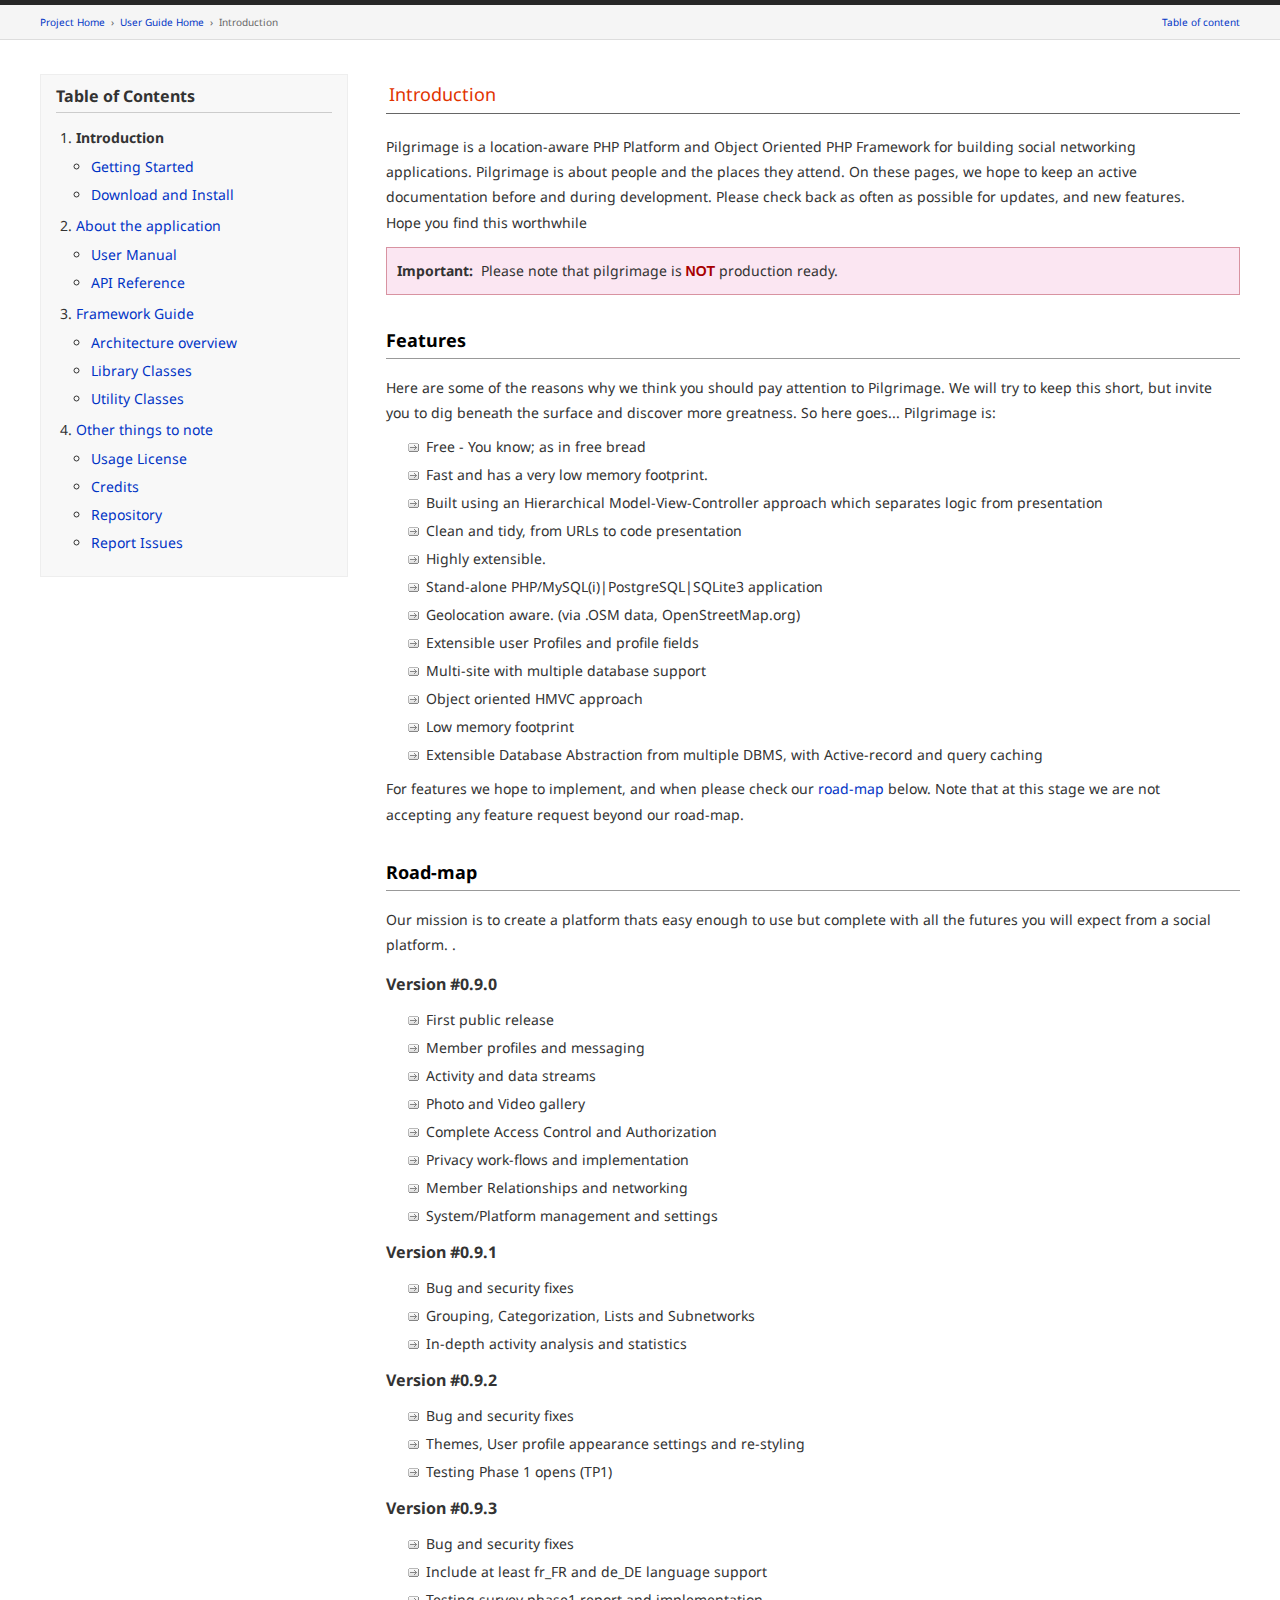
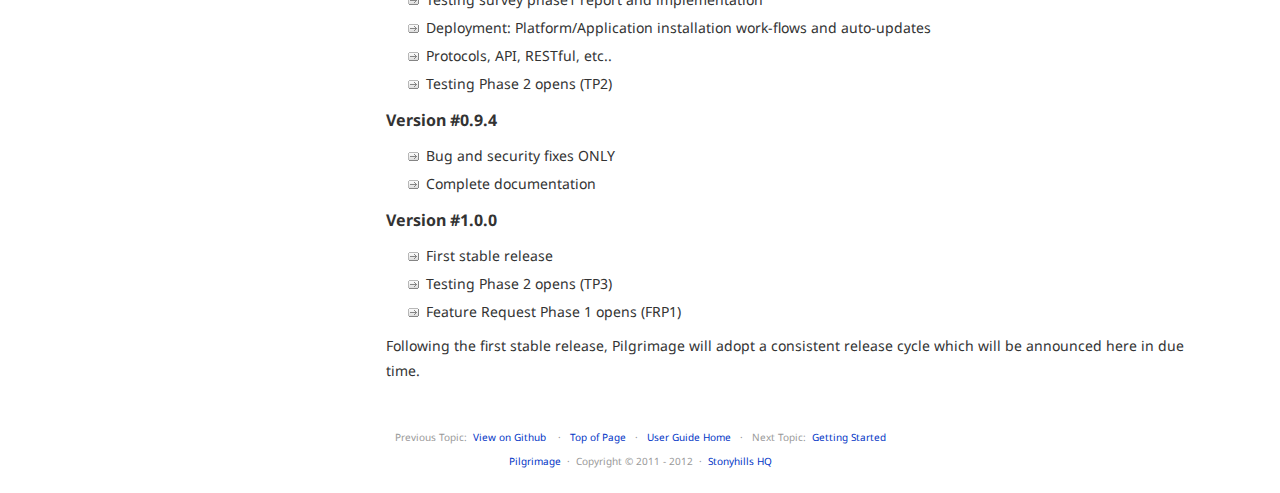
<file: index.html>
<!DOCTYPE html PUBLIC "-//W3C//DTD XHTML 1.0 Transitional//EN" "http://www.w3.org/TR/xhtml1/DTD/xhtml1-transitional.dtd">
<html xmlns="http://www.w3.org/1999/xhtml" xml:lang="en" lang="en">
    <head>

        <meta http-equiv="Content-Type" content="text/html; charset=utf-8" />
        <title>Pilgrimage Documentation</title>
        <link href='http://fonts.googleapis.com/css?family=Droid+Sans:400,700' rel='stylesheet' type='text/css' />
        <style type='text/css' media='all'>@import url('userguide.css');</style>
        <link rel='stylesheet' type='text/css' media='all' href='userguide.css' />

        <meta http-equiv='expires' content='-1' />
        <meta http-equiv= 'pragma' content='no-cache' />
        <meta name='robots' content='all' />

    </head>
    <body>

        <!-- START NAVIGATION -->
        <div id="nav"><div id="nav_inner"></div></div>
        <div id="nav2"><a name="top">&nbsp;</a></div>
        <div id="masthead">
            <table cellpadding="0" cellspacing="0" border="0" style="width:100%">
                <tr>
                    <td><h1 class="page_title">Pilgrimage Documentation | Introduction</h1></td>
                    <td id="searchbox"><form method="get" action="http://www.google.com/search"><input type="hidden" name="as_sitesearch" id="as_sitesearch" value="http://drstonyhills.github.com/pilgrimage/" />Search Project User Guide&nbsp; <input type="text" class="input" style="width:200px;" name="q" id="q" size="31" maxlength="255" value="" />&nbsp;<input type="submit" class="submit" name="sa" value="Go" /></form></td>
                </tr>
            </table>
        </div>
        <!-- END NAVIGATION -->


        <!-- START BREADCRUMB -->
        <table id="breadcrumb" cellpadding="0" cellspacing="0" border="0" style="width:100%">
            <tr >
                <td id="breadcrumb_left">
                    <a href="index.html">Project Home</a> &nbsp;&#8250;&nbsp;
                    <a href="index.html">User Guide Home</a> &nbsp;&#8250;&nbsp;
                    Introduction
                </td>
                <td id="breadcrumb_right"><a href="#">Table of content</a></td>
            </tr>
        </table>
        <!-- END BREADCRUMB -->

        <br clear="all" />


        <!-- START CONTENT -->
        <div id="content">

            <div id="toc">
                <h3>Table of Contents</h3>
                <ol>
                    <li><strong>Introduction</strong>
                        <ul>
                            <li><a href="readme.html">Getting Started</a></li>
                            <li><a href="install.html">Download and Install</a></li>                          
                        </ul>
                    </li>
                    <li>
                        <a href="application/introduction.html">About the application</a>
                        <ul>
                            <li><a href="application/manual.html">User Manual</a></li>
                            <li><a href="application/api.html">API Reference</a></li>
                        </ul>
                    </li>
                    <li><a href="framework/introduction.html">Framework Guide</a>
                        <ul>
                            <li><a href="framework/architecture.html">Architecture overview</a></li>
                            <li><a href="framework/library.html">Library Classes</a></li>
                            <li><a href="framework/utility.html">Utility Classes</a></li>
                        </ul>
                    </li>
                    <li><a href="resources/introduction.html">Other things to note</a>
                        <ul>
                            <li><a href="resources/license.html">Usage License</a></li>
                            <li><a href="resources/credits.html">Credits</a></li>
                            <li><a href="https://github.com/drstonyhills/pilgrimage">Repository</a></li>
                            <li><a href="https://github.com/drstonyhills/pilgrimage/issues">Report Issues</a></li>
                        </ul>
                    </li>
                </ol>
            </div>

            <h1>Introduction</h1>

            <p>Pilgrimage is a location-aware PHP Platform and Object Oriented PHP Framework for building social networking applications. Pilgrimage is about people and the places they attend. On these pages, we hope to keep an active documentation before and during development. Please check back as often as possible for updates, and new features. Hope you find this worthwhile</p>
            <p class="important"><strong>Important:</strong>&nbsp; Please note that pilgrimage is <kbd>NOT</kbd> production ready.</p>
            <h2>Features</h2>

            <p>Here are some of the reasons why we think you should pay attention to Pilgrimage. We will try to keep this short, but invite you to dig beneath the surface and discover more greatness. So here goes... Pilgrimage is:</p>

            <ul>
                <li>Free - You know; as in free bread</li>
                <li>Fast and has a very low memory footprint.</li>
                <li>Built using an Hierarchical Model-View-Controller approach which separates logic from presentation</li>
                <li>Clean and tidy, from URLs to code presentation</li>
                <li>Highly extensible.</li>

                <li>Stand-alone PHP/MySQL(i)|PostgreSQL|SQLite3 application</li>
                <li>Geolocation aware. (via .OSM data, OpenStreetMap.org)</li>
                <li>Extensible user Profiles and profile fields</li>

                <li>Multi-site with multiple database support</li>
                <li>Object oriented HMVC approach</li>
                <li>Low memory footprint</li>
                <li>Extensible Database Abstraction from multiple DBMS, with Active-record and query caching</li>
            </ul>

            <p>For features we hope to implement, and when please check our <a href="#road_map">road-map</a> below. Note that at this stage we are not accepting any feature request beyond our road-map.</p>


            <h2 id="road_map">Road-map</h2>

            <p>Our mission is to create a platform thats easy enough to use but complete with all the futures you will expect from a social platform. .</p>

            <h3>Version #0.9.0</h3>

            <ul>
                <li>First public release</li>
                <li>Member profiles and messaging</li>
                <li>Activity and data streams</li>
                <li>Photo and Video gallery</li>
                <li>Complete Access Control and Authorization</li>
                <li>Privacy work-flows and implementation</li>
                <li>Member Relationships and networking</li>
                <li>System/Platform management and settings</li>
            </ul>

            <h3>Version #0.9.1</h3>

            <ul>
                <li>Bug and security fixes</li>
                <li>Grouping, Categorization, Lists and Subnetworks</li>
                <li>In-depth activity analysis and statistics</li>
            </ul>


            <h3>Version #0.9.2</h3>

            <ul>
                <li>Bug and security fixes</li>
                <li>Themes, User profile appearance settings and re-styling</li>
                <li>Testing Phase 1 opens (TP1)</li>
            </ul>



            <h3>Version #0.9.3</h3>

            <ul>
                <li>Bug and security fixes</li>
                <li>Include at least fr_FR and de_DE language support</li>
                <li>Testing survey phase1 report and implementation</li>
                <li>Deployment: Platform/Application installation work-flows and auto-updates</li>
                <li>Protocols, API, RESTful, etc..</li>
                <li>Testing Phase 2 opens (TP2)</li>
            </ul>

            <h3>Version #0.9.4</h3>

            <ul>
                <li>Bug and security fixes ONLY</li>
                <li>Complete documentation</li>
            </ul>

            <h3>Version #1.0.0</h3>

            <ul>
                <li>First stable release</li>
                <li>Testing Phase 2 opens (TP3)</li>
                <li>Feature Request Phase 1 opens (FRP1)</li>
            </ul>

            <p>Following the first stable release, Pilgrimage will adopt a consistent release cycle which will be announced here in due time.</p>

            <!--            <h2>References and External links</h2>
            
                        <h3>$this->foo->bar()</h3>
                        <p>Description</p>
                        <code>$this->foo->bar('<var>baz</var>')</code>-->

        </div>
        <!-- END CONTENT -->


        <div id="footer">
            <p>
                Previous Topic:&nbsp;&nbsp;<a href="http://github.com/drstonyhills/pilgrimage">View on Github</a>
                &nbsp;&nbsp;&nbsp;&middot;&nbsp;&nbsp;
                <a href="#top">Top of Page</a>&nbsp;&nbsp;&nbsp;&middot;&nbsp;&nbsp;
                <a href="http://drstonyhills.github.com/pilgrimage">User Guide Home</a>&nbsp;&nbsp;&nbsp;&middot;&nbsp;&nbsp;
                Next Topic:&nbsp;&nbsp;<a href="readme.html">Getting Started</a>
            </p>
            <p><a href="http://drstonyhills.github.com/pilgrimage">Pilgrimage</a> &nbsp;&middot;&nbsp; Copyright &#169; 2011 - 2012 &nbsp;&middot;&nbsp; <a href="http://stonyhillshq.com/">Stonyhills HQ</a></p>
        </div>

    </body>
</html>
</file>
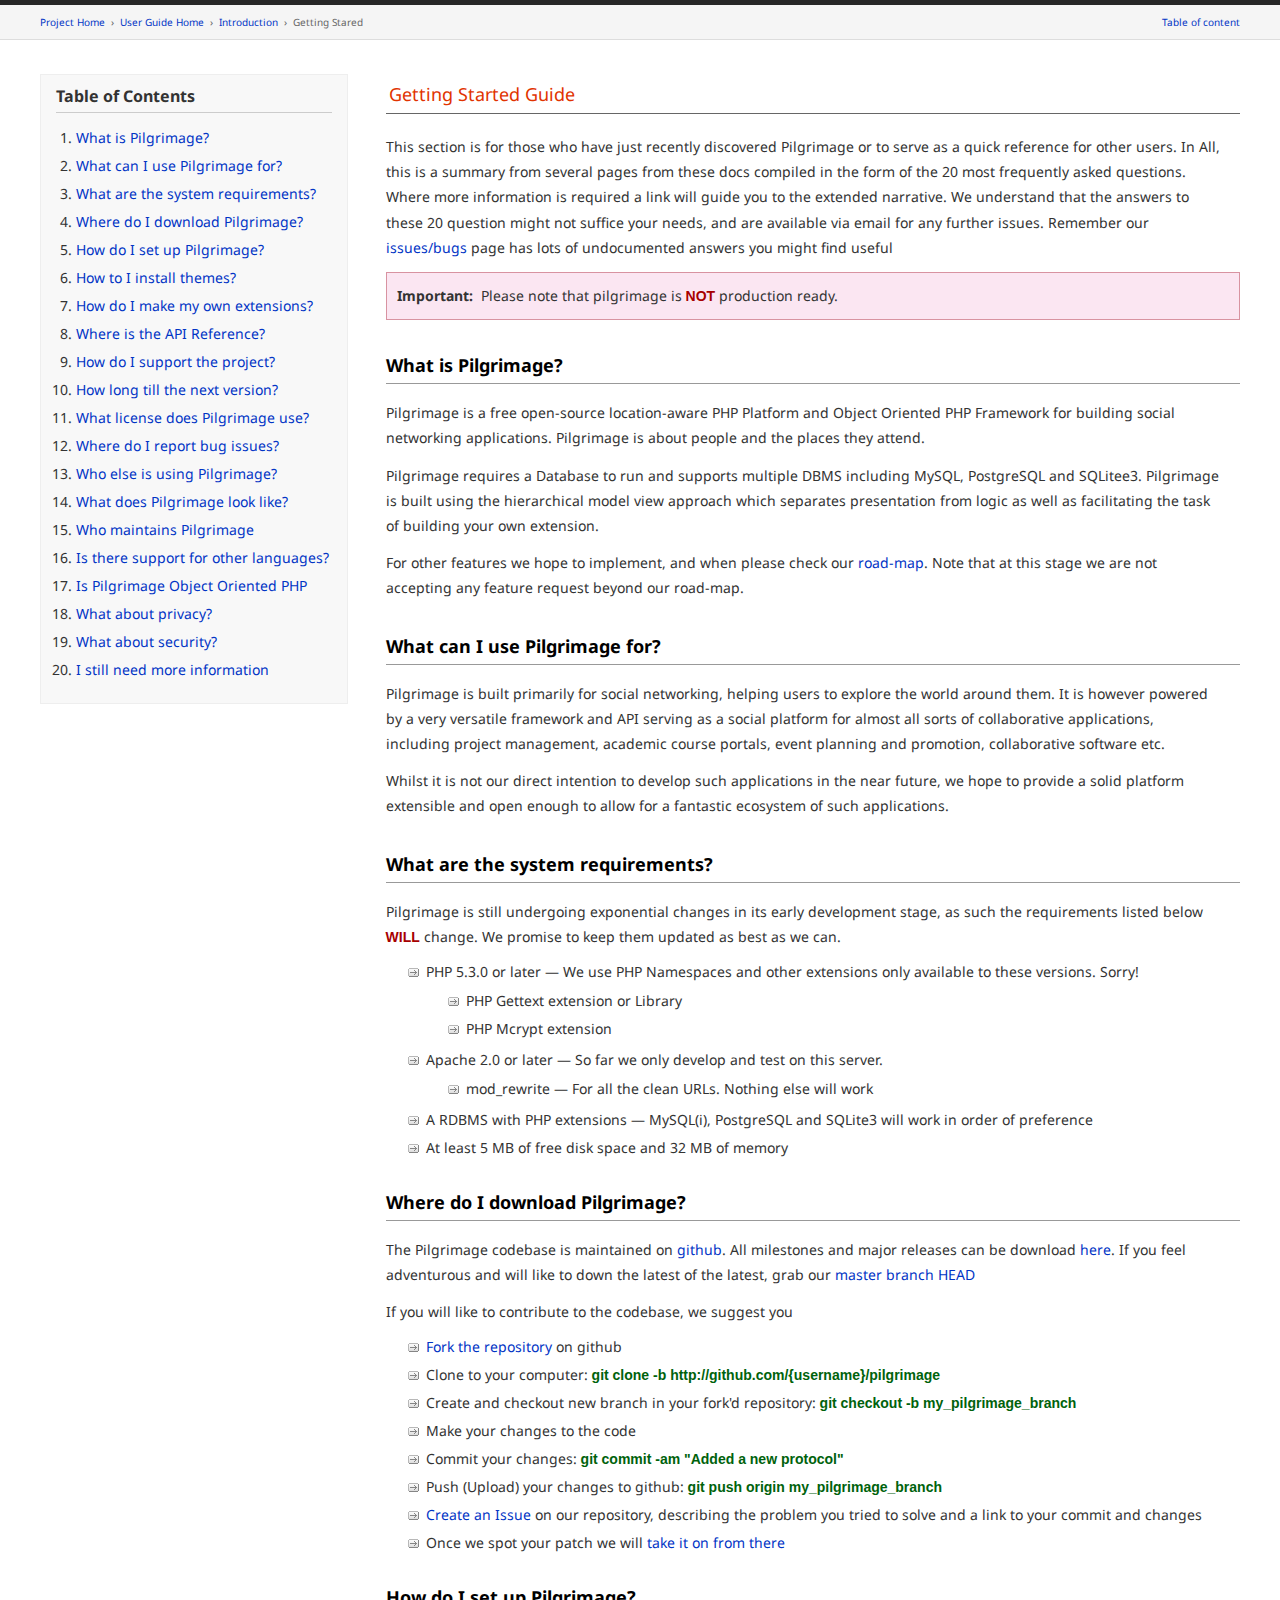
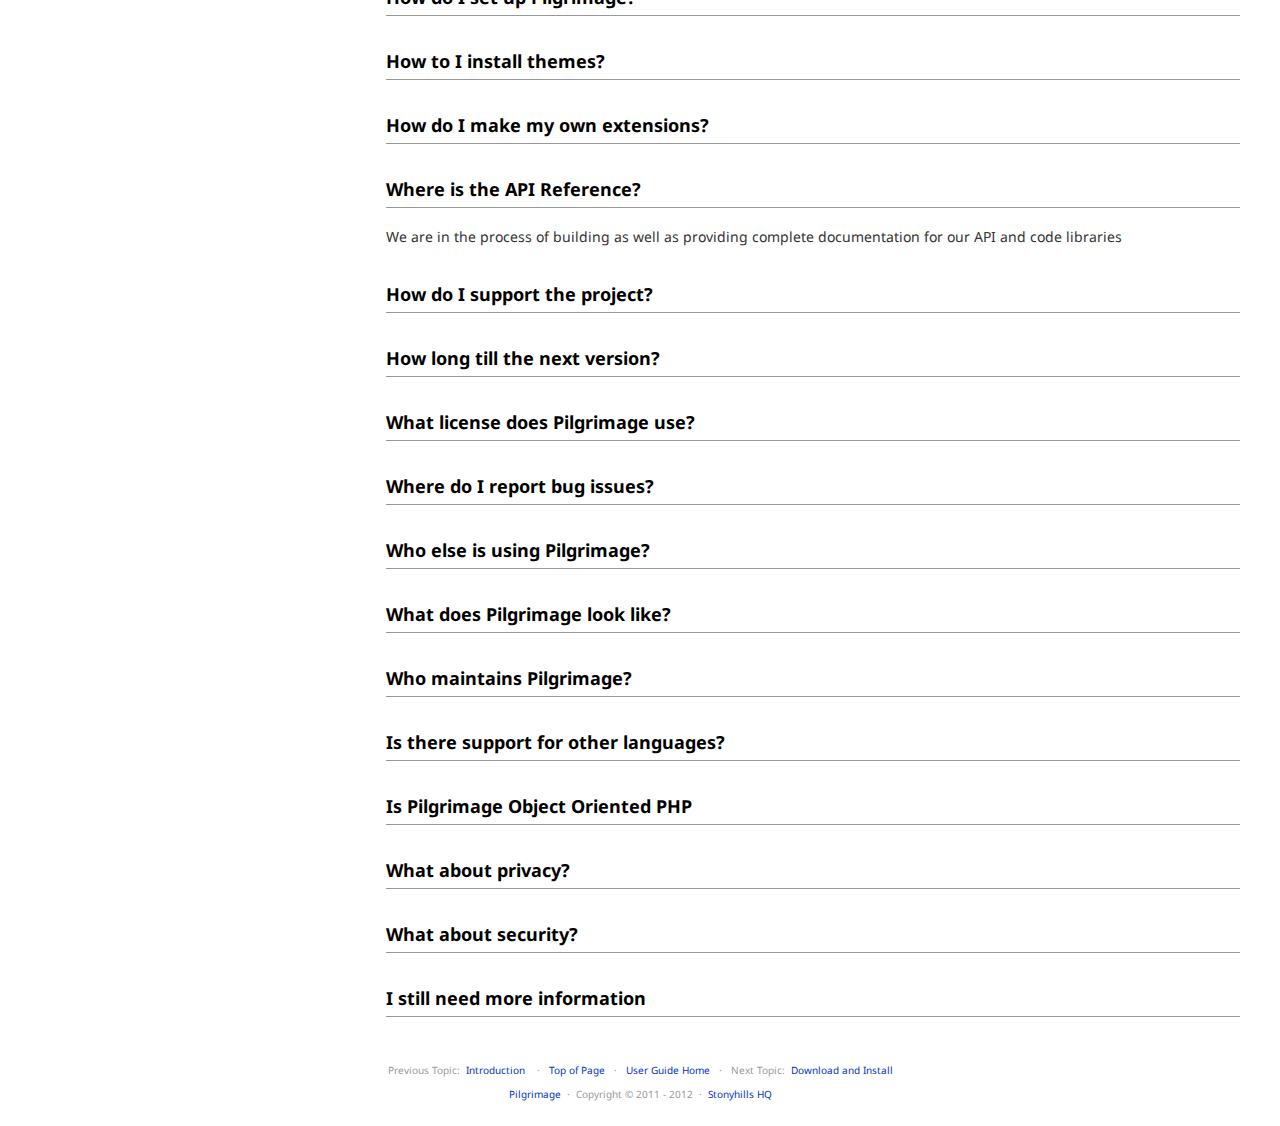
<file: readme.html>
<!DOCTYPE html PUBLIC "-//W3C//DTD XHTML 1.0 Transitional//EN" "http://www.w3.org/TR/xhtml1/DTD/xhtml1-transitional.dtd">
<html xmlns="http://www.w3.org/1999/xhtml" xml:lang="en" lang="en">
    <head>

        <meta http-equiv="Content-Type" content="text/html; charset=utf-8" />
        <title>Pilgrimage Documentation</title>
        <link href='http://fonts.googleapis.com/css?family=Droid+Sans:400,700' rel='stylesheet' type='text/css' />
        <style type='text/css' media='all'>@import url('userguide.css');</style>
        <link rel='stylesheet' type='text/css' media='all' href='userguide.css' />

        <meta http-equiv='expires' content='-1' />
        <meta http-equiv= 'pragma' content='no-cache' />
        <meta name='robots' content='all' />

    </head>
    <body>

        <!-- START NAVIGATION -->
        <div id="nav"><div id="nav_inner"></div></div>
        <div id="nav2"><a name="top">&nbsp;</a></div>
        <div id="masthead">
            <table cellpadding="0" cellspacing="0" border="0" style="width:100%">
                <tr>Getting Started</h1></td>
                    <td id="searchbox"><form method="get" action="http://www.google.com/search"><input type="hidden" name="as_sitesearch" id="as_sitesearch" value="http://drstonyhills.github.com/pilgrimage/" />Search Project User Guide&nbsp; <input type="text" class="input" style="width:200px;" name="q" id="q" size="31" maxlength="255" value="" />&nbsp;<input type="submit" class="submit" name="sa" value="Go" /></form></td>
                </tr>
            </table>
        </div>
        <!-- END NAVIGATION -->


        <!-- START BREADCRUMB -->
        <table id="breadcrumb" cellpadding="0" cellspacing="0" border="0" style="width:100%">
            <tr >
                <td id="breadcrumb_left">
                    <a href="index.html">Project Home</a> &nbsp;&#8250;&nbsp;
                    <a href="index.html">User Guide Home</a> &nbsp;&#8250;&nbsp;
                    <a href="index.html">Introduction</a> &nbsp;&#8250;&nbsp;
                    Getting Stared
                </td>
                <td id="breadcrumb_right"><a href="#">Table of content</a></td>
            </tr>
        </table>
        <!-- END BREADCRUMB -->

        <br clear="all" />


        <!-- START CONTENT -->
        <div id="content">

            <div id="toc">
                <h3>Table of Contents</h3>
                <ol>
                    <li><a href="#q1">What is Pilgrimage?</a></li>
                    <li><a href="#q2">What can I use Pilgrimage for?</a></li>
                    <li><a href="#q3">What are the system requirements?</a></li>
                    <li><a href="#q4">Where do I download Pilgrimage?</a></li>
                    <li><a href="#q5">How do I set up Pilgrimage?</a></li>
                    <li><a href="#q6">How to I install themes?</a></li>
                    <li><a href="#q7">How do I make my own extensions?</a></li>
                    <li><a href="#q8">Where is the API Reference?</a></li>
                    <li><a href="#q9">How do I support the project?</a></li>
                    <li><a href="#q10">How long till the next version?</a></li>
                    <li><a href="#q11">What license does Pilgrimage use?</a></li>
                    <li><a href="#q12">Where do I report bug issues?</a></li>
                    <li><a href="#q13">Who else is using Pilgrimage?</a></li>
                    <li><a href="#q14">What does Pilgrimage look like?</a></li>
                    <li><a href="#q15">Who maintains Pilgrimage</a></li>
                    <li><a href="#q16">Is there support for other languages?</a></li>
                    <li><a href="#q17">Is Pilgrimage Object Oriented PHP</a></li>
                    <li><a href="#q18">What about privacy?</a></li>
                    <li><a href="#q19">What about security?</a></li>
                    <li><a href="#q20">I still need more information</a></li>
                </ol>
            </div>

            <h1>Getting Started Guide</h1>

            <p>This section is for those who have just recently discovered Pilgrimage or to serve as a quick reference for other users. In All, this is a summary from several pages from these docs compiled in the form of the 20 most frequently asked questions. Where more information is required a link will guide you to the extended narrative. We understand that the answers to these 20 question might not suffice your needs, and are available via email for any further issues. Remember our <a href="http://github.com/drstonyhills/pilgrimage/issues">issues/bugs</a> page has lots of undocumented answers you might find useful </p>
            <p class="important"><strong>Important:</strong>&nbsp; Please note that pilgrimage is <kbd>NOT</kbd> production ready.</p>
            <h2 id="q1">What is Pilgrimage?</h2>

            <p>Pilgrimage is a free open-source location-aware PHP Platform and Object Oriented PHP Framework for building social networking applications. Pilgrimage is about people and the places they attend. </p>
            <p>Pilgrimage requires a Database to run and supports multiple DBMS including MySQL, PostgreSQL and SQLitee3. Pilgrimage is built using the hierarchical model view approach which separates presentation from logic as well as facilitating the task of building your own extension.</p>

            <p>For other features we hope to implement, and when please check our <a href="index.html#road_map">road-map</a>. Note that at this stage we are not accepting any feature request beyond our road-map.</p>


            <h2 id="q2">What can I use Pilgrimage for?</h2>

            <p>Pilgrimage is built primarily for social networking, helping users to explore the world around them. It is however powered by a very versatile framework and API serving as a social platform for almost all sorts of collaborative applications, including project management, academic course portals, event planning and promotion, collaborative software  etc.</p>
            <p>Whilst it is not our direct intention to develop such applications in the near future, we hope to provide a solid platform extensible and open enough to allow for a fantastic ecosystem of such applications. </p>

            <h2 id="q3">What are the system requirements?</h2>
            <p>Pilgrimage is still undergoing exponential changes in its early development stage, as such the requirements listed below <kbd>WILL</kbd> change. We promise to keep them updated as best as we can.</p>
            <ul>
                <li>PHP 5.3.0 or later &mdash; We use PHP Namespaces and other extensions only available to these versions. Sorry!
                    <ul>
                        <li>PHP Gettext extension or Library</li>
                        <li>PHP Mcrypt extension</li>
                    </ul>
                </li>
                <li>Apache 2.0 or later &mdash; So far we only develop and test on this server. 
                    <ul>
                        <li>mod_rewrite &mdash; For all the clean URLs. Nothing else will work</li>
                    </ul>
                </li>
                <li>A RDBMS with PHP extensions &mdash; MySQL(i), PostgreSQL and SQLite3 will work in order of preference </li>
                <li>At least 5 MB of free disk space and 32 MB of memory</li>
            </ul>
            <h2 id="q4">Where do I download Pilgrimage?</h2>
            <p>The Pilgrimage codebase is maintained on <a href="http://github.com/drstonyhills/pilgrimage">github</a>. All milestones and major releases can be download <a href="https://github.com/drstonyhills/pilgrimage/tags">here</a>. If you feel adventurous and will like to down the latest of the latest, grab our <a href="https://github.com/drstonyhills/pilgrimage/downloads">master branch HEAD</a></p>
            <p>If you will like to contribute to the codebase, we suggest you</p>
            <ul>
                <li><a href="">Fork the repository</a> on github</li>
                <li>Clone to your computer: <dfn> git clone -b http://github.com/{username}/pilgrimage</dfn></li>
                <li>Create and checkout new branch in your fork'd repository: <dfn> git checkout -b my_pilgrimage_branch</dfn></li>
                <li>Make your changes to the code</li>
                <li>Commit your changes: <dfn>git commit -am "Added a new protocol"</dfn></li>
                <li>Push (Upload) your changes to github: <dfn>git push origin my_pilgrimage_branch</dfn></li>
                <li><a href="http://github.com/drstonyhills/pilgrimage/issues">Create an Issue</a> on our repository, describing the problem you tried to solve and a link to your commit and changes</li>
                <li>Once we spot your patch we will <a href="#">take it on from there</a></li>
            </ul>
            <h2 id="q5">How do I set up Pilgrimage?</h2>
            <h2 id="q6">How to I install themes?</h2>
            <h2 id="q7">How do I make my own extensions?</h2>
            <h2 id="q8">Where is the API Reference?</h2>
            <p>We are in the process of building as well as providing complete documentation for our API and code libraries</p>
            <h2 id="q9">How do I support the project?</h2>
            <h2 id="q10">How long till the next version?</h2>
            <h2 id="q11">What license does Pilgrimage use?</h2>
            <h2 id="q12">Where do I report bug issues?</h2>
            <h2 id="q13">Who else is using Pilgrimage?</h2>
            <h2 id="q14">What does Pilgrimage look like?</h2>
            <h2 id="q15">Who maintains Pilgrimage?</h2>
            <h2 id="q16">Is there support for other languages?</h2>
            <h2 id="q17">Is Pilgrimage Object Oriented PHP</h2>
            <h2 id="q18">What about privacy?</h2>
            <h2 id="q19">What about security?</h2>
            <h2 id="q20">I still need more information</h2>



        </div>
        <!-- END CONTENT -->


        <div id="footer">
            <p>
                Previous Topic:&nbsp;&nbsp;<a href="index.html">Introduction</a>
                &nbsp;&nbsp;&nbsp;&middot;&nbsp;&nbsp;
                <a href="#top">Top of Page</a>&nbsp;&nbsp;&nbsp;&middot;&nbsp;&nbsp;
                <a href="index.html">User Guide Home</a>&nbsp;&nbsp;&nbsp;&middot;&nbsp;&nbsp;
                Next Topic:&nbsp;&nbsp;<a href="install.html">Download and Install</a>
            </p>
            <p><a href="index.html">Pilgrimage</a> &nbsp;&middot;&nbsp; Copyright &#169; 2011 - 2012 &nbsp;&middot;&nbsp; <a href="http://stonyhillshq.com/">Stonyhills HQ</a></p>
        </div>

    </body>
</html>
</file>
<file: userguide.css>
body {
    margin: 0;
    padding: 0;
    font-family: /*Lucida Grande, Verdana, Geneva, Sans-serif*/'Droid Sans', sans-serif;
    font-size: 14px;
    color: #333;
    background-color: #fff;
}

a {
    color: #0134c5;
    background-color: transparent;
    text-decoration: none;
    font-weight: normal;
    outline-style: none;
}
a:visited {
    color: #0134c5;
    background-color: transparent;
    text-decoration: none;
    outline-style: none;
}
a:hover {
    color: #000;
    text-decoration: none;
    background-color: transparent;
    outline-style: none;
}

hr{
    margin: 20px 0 15px;
    border: 0;
    border-top: 1px dashed #ccc;
    border-bottom: 1px solid white;
}

#breadcrumb {

    background-color: transparent;
    padding: 0 0 0 40px;
    font-size: 10px;
    color: #666;
    width:100%;background: #f5f5f5;
    border-top: 5px solid #272727; border-bottom: 1px solid #ddd;
    clear: both;
}
#breadcrumb td{ padding: 10px 0px; }

#breadcrumb_left{float: left;}
#breadcrumb_right {
    float: right;
    width: 175px;
    background-color: transparent;
    text-align: right;
    font-size: 10px;
    margin-right: 40px;
    color: #666;
}
#nav {
    background-color: #494949;
    margin: 0;
    padding: 0;
}
#nav2 {
    background: #fff url(images/nav_bg_darker.jpg) repeat-x left top;
    padding: 0 310px 0 0;
    margin: 0;
    text-align: right;
}
#nav_inner {
    background-color: transparent;
    padding: 8px 12px 0 20px;
    margin: 0;
    font-family: /*Lucida Grande, Verdana, Geneva, Sans-serif*/'Droid Sans', sans-serif;
    font-size: 11px;
}

#nav_inner h3 {
    font-size: 12px;
    color: #fff;
    margin: 0;
    padding: 0;
}

#nav_inner .td_sep {
    background: transparent url(images/nav_separator_darker.jpg) repeat-y left top;
    width: 25%;
    padding: 0 0 0 20px;
}
#nav_inner .td {
    width: 25%;
}
#nav_inner p {
    color: #eee;
    background-color: transparent;
    padding:0;
    margin: 0 0 10px 0;
}
#nav_inner ul {
    list-style-image: url(images/arrow.gif);
    padding: 0 0 0 18px;
    margin: 8px 0 12px 0;
}
#nav_inner li {
    padding: 0;
    margin: 0 0 4px 0;
}

#nav_inner a {
    color: #eee;
    background-color: transparent;
    text-decoration: none;
    font-weight: normal;
    outline-style: none;
}

#nav_inner a:visited {
    color: #eee;
    background-color: transparent;
    text-decoration: none;
    outline-style: none;
}

#nav_inner a:hover {
    color: #ccc;
    text-decoration: none;
    background-color: transparent;
    outline-style: none;
}

#nav,#nav2{display: none;}
#masthead {
    padding: 0 40px 0 35px;
    display: none; background: #272727;
    border-bottom: 1px solid #999;

}

#masthead h1 {
    background-color: transparent;
    color: #e13300;
    font-size: 25px;
    font-weight: bold;
    margin: 0;
    text-transform: capitalize;
    padding: 0 0 6px 0;
}

#searchbox {
    background-color: transparent;
    padding: 6px 0px 0 0;
    text-align: right;
    font-size: 10px;
    color: #666;
}


#img_welcome {
    border-bottom: 1px solid #D0D0D0;
    margin: 0 40px 0 40px;
    padding: 0;
    text-align: center;
}

#content {
    margin: 20px 40px 0 40px;
    padding: 0;
    position: relative;
    padding-left: 27%;
    min-height: 600px;
}

#content p {
    margin: 12px 20px 12px 0;
    line-height: 1.8em;
}

#toc{
    position: absolute;
    left: 0;
    top: -5px;
    width: 23%;
    min-height: 359px;
    background: #f8f8f8;
    border: 1px solid #eee;
    color: #333;
    margin: 0px!important;
    padding: 0px 15px 10px;
}
#toc h3{ margin-top: 5px !important; border-bottom: 1px solid #ccc; line-height: 2em}
#toc ul, #toc ol{ padding: 0 0 0 15px; margin-left: 5px; list-style-image: none !important}

#content h1 {
    color: #e13300;
    border-bottom: 1px solid #666;
    background-color: transparent;
    font-weight: normal;
    font-size: 18px;
    margin: 0 0 20px 0;
    padding: 3px 0 7px 3px;
}

#content h2 {
    background-color: transparent;
    border-bottom: 1px solid #999;
    color: #000;
    font-size: 18px;
    font-weight: bold;
    margin: 28px 0 16px 0;
    padding: 5px 0 6px 0;
}

#content h3 {
    background-color: transparent;
    color: #333;
    font-size: 16px;
    font-weight: bold;
    margin: 16px 0 15px 0;
    padding: 0 0 0 0;
}

#content h4 {
    background-color: transparent;
    color: #444;
    font-size: 14px;
    font-weight: bold;
    margin: 22px 0 0 0;
    padding: 0 0 0 0;
}

#content img {
    margin: auto;
    padding: 0;
}

#content code {
    font-family: Monaco, Verdana, Sans-serif;
    font-size: 12px;
    background-color: #f9f9f9;
    border: 1px solid #D0D0D0;
    color: #002166;
    display: block;
    margin: 14px 0 14px 0;
    padding: 12px 10px 12px 10px;
}

#content pre {
    font-family: Monaco, Verdana, Sans-serif;
    font-size: 12px;
    background-color: #f9f9f9;
    border: 1px solid #D0D0D0;
    color: #002166;
    display: block;
    margin: 14px 0 14px 0;
    padding: 12px 10px 12px 10px;
}

#content .path {
    background-color: #EBF3EC;
    border: 1px solid #99BC99;
    color: #005702;
    text-align: center;
    margin: 0 0 14px 0;
    padding: 5px 10px 5px 8px;
}

#content dfn {
    font-family: Lucida Grande, Verdana, Geneva, Sans-serif;
    color: #00620C;
    font-weight: bold;
    font-style: normal;
}
#content var {
    font-family: Lucida Grande, Verdana, Geneva, Sans-serif;
    color: #8F5B00;
    font-weight: bold;
    font-style: normal;
}
#content samp {
    font-family: Lucida Grande, Verdana, Geneva, Sans-serif;
    color: #480091;
    font-weight: bold;
    font-style: normal;
}
#content kbd {
    font-family: Lucida Grande, Verdana, Geneva, Sans-serif;
    color: #A70000;
    font-weight: bold;
    font-style: normal;
}

#content ul {
    list-style-image: url(images/arrow.gif);
    margin: 10px 0 12px 0;
}

li.reactor {
    list-style-image: url(images/reactor-bullet.png);
}
#content li {
    margin-bottom: 9px;
}

#content li p {
    margin-left: 0;
    margin-right: 0;
}

#content .tableborder {
    border: 1px solid #999;
}
#content th {
    font-weight: bold;
    text-align: left;
    font-size: 12px;
    background-color: #666;
    color: #fff;
    padding: 4px;
}

#content .td {
    font-weight: normal;
    font-size: 12px;
    padding: 6px;
    background-color: #f3f3f3;
}

#content .tdpackage {
    font-weight: normal;
    font-size: 12px;
}

#content .important {
    background: #FBE6F2;
    border: 1px solid #D893A1;
    color: #333;
    margin: 10px 0 5px 0;
    padding: 10px;
}

#content .important p {
    margin: 6px 0 8px 0;
    padding: 0;
}

#content .important .leftpad {
    margin: 6px 0 8px 0;
    padding-left: 20px;
}

#content .critical {
    background: #FBE6F2;
    border: 1px solid #E68F8F;
    color: #333;
    margin: 10px 0 5px 0;
    padding: 10px;
}

#content .critical p {
    margin: 5px 0 6px 0;
    padding: 0;
}


#footer {
    background-color: transparent;
    font-size: 10px;
    padding: 16px 0 15px 0;
    margin: 20px 0 0 0;
    text-align: center;
}

#footer p {
    font-size: 10px;
    color: #999;
    text-align: center;
}
#footer address {
    font-style: normal;
}

.center {
    text-align: center;
}

img {
    padding:0;
    border: 0;
    margin: 0;
}

.nopad {
    padding:0;
    border: 0;
    margin: 0;
}


form {
    margin: 0;
    padding: 0;
}

.input {
    font-family: Lucida Grande, Verdana, Geneva, Sans-serif;
    font-size: 11px;
    color: #333;
    border: 1px solid #B3B4BD;
    width: 100%;
    font-size: 11px;
    height: 1.5em;
    padding: 0;
    margin: 0;
}

.textarea {
    font-family: Lucida Grande, Verdana, Geneva, Sans-serif;
    font-size: 14px;
    color: #143270;
    background-color: #f9f9f9;
    border: 1px solid #B3B4BD;
    width: 100%;
    padding: 6px;
    margin: 0;
}

.select {
    background-color: #fff;
    font-size:  11px;
    font-weight: normal;
    color: #333;
    padding: 0;
    margin: 0 0 3px 0;
}

.checkbox {
    background-color: transparent;
    padding: 0;
    border: 0;
}

.submit {
    background-color: #000;
    color: #fff;
    font-weight: normal;
    font-size: 10px;
    border: 1px solid #fff;
    margin: 0;
    padding: 1px 5px 2px 5px;
}
</file>
